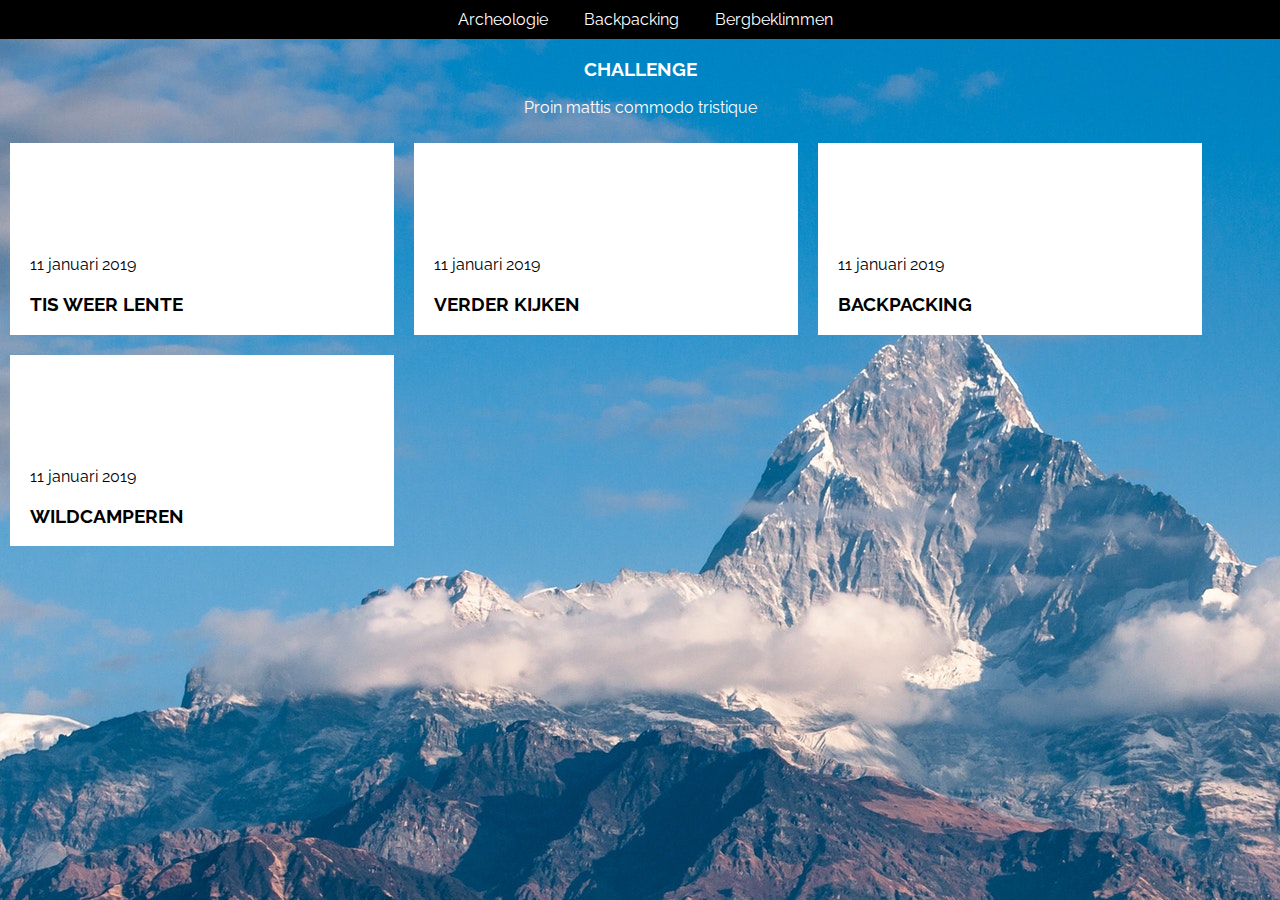
<file: index.html>
<!DOCTYPE html>
<html lang="en">
<head>
    <link rel="stylesheet" href="challenge.css">
    <link href="https://fonts.googleapis.com/css?family=Raleway:400,600" rel="stylesheet">
    <meta charset="UTF-8">
    <meta name="viewport" content="width=device-width, initial-scale=1.0">
    <title>Challenge</title>
</head>
<body>
<header>
    <nav>
        <ul>
            <li><a href="">Archeologie</a></li>
            <li><a href="backpacking.html">Backpacking</a></li>
            <li><a href="">Bergbeklimmen</a></li>
        </ul>
    </nav>
</header>
<h3 class="text"><a href="">CHALLENGE</a></h3>
<p class="text">Proin mattis commodo tristique</p>

<div id="center">
    <a href="lente.html">
        <section id="lente">
            <br><br><br><br>
            <p>11 januari 2019</p>
            <h3>TIS WEER LENTE</h3>
        </section>
    </a>
    <a href="kijken.html">
        <section id="kijken">
            <br><br><br><br>
            <p>11 januari 2019</p>
            <h3>VERDER KIJKEN</h3>
        </section>
    </a>
    <a href="backpacking.html">
        <section id="backpacking">
            <br><br><br><br>
            <p>11 januari 2019</p>
            <h3>BACKPACKING</h3>
        </section>
    </a>
    <a href="wildcamperen.html">
        <section id="wildcamperen">
            <br><br><br><br>
            <p>11 januari 2019</p>
            <h3>WILDCAMPEREN</h3>
        </section>
    </a>
</div>
<footer>
</footer>
</body>
</html>
</file>
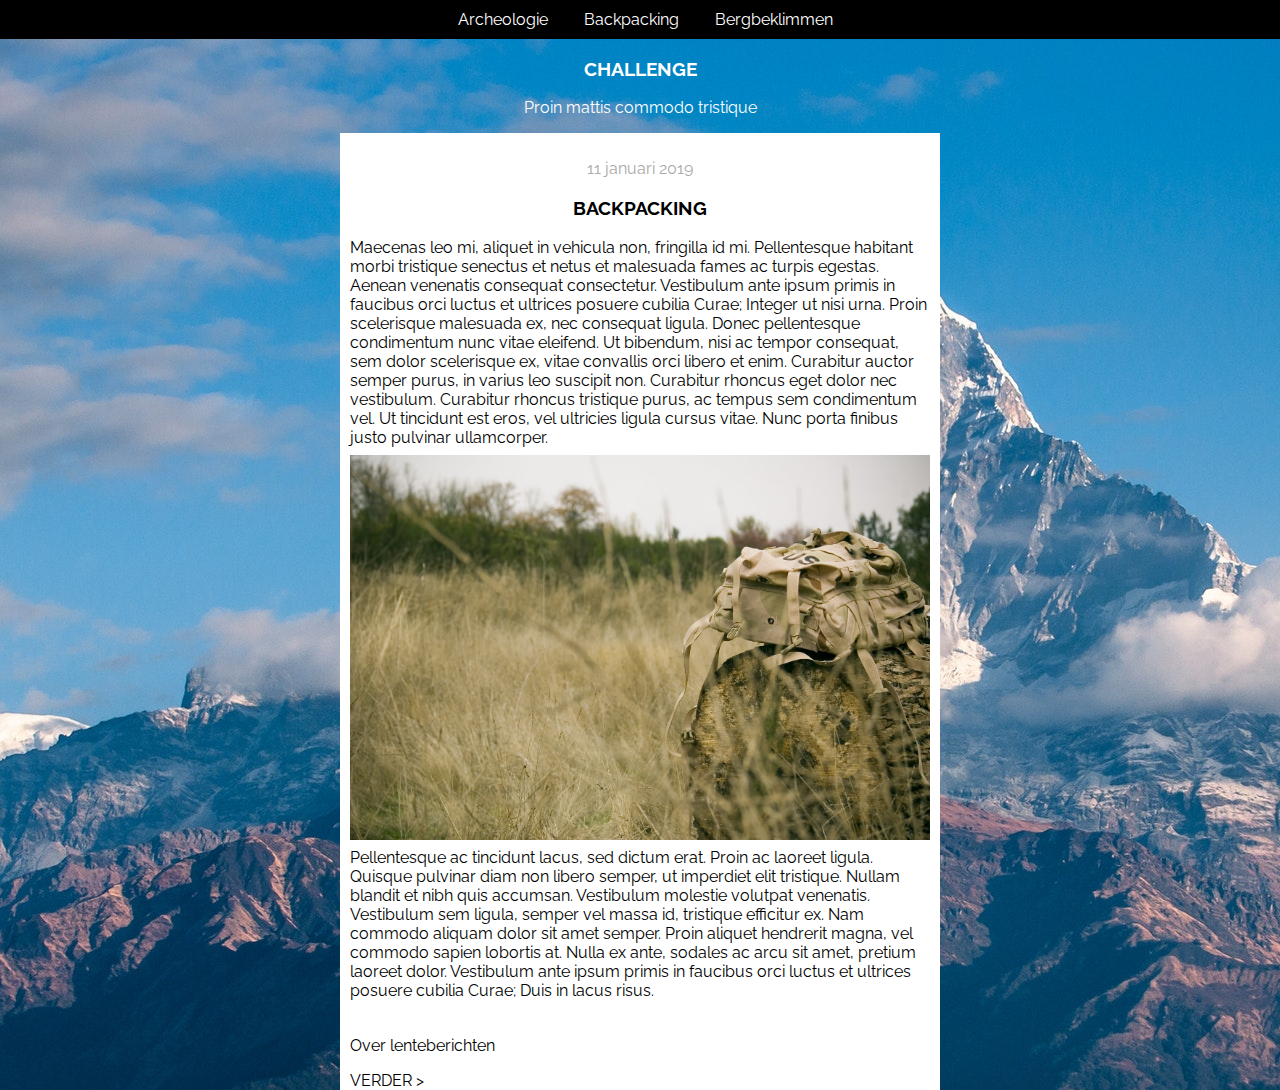
<file: backpacking.html>
<!DOCTYPE html>
<html lang="en">
<head>
    <link rel="stylesheet" href="challenge.css">
    <link href="https://fonts.googleapis.com/css?family=Raleway:400,600" rel="stylesheet">
    <meta charset="UTF-8">
    <title>Tis weer lente</title>
</head>
<body>
<header>
    <nav>
        <ul>
            <li><a href="">Archeologie</a></li>
            <li><a href="">Backpacking</a></li>
            <li><a href="">Bergbeklimmen</a></li>
        </ul>
    </nav>
</header>
<div id="wrapper">
    <h3 class="text"><a href="index.html">CHALLENGE</a></h3>
    <p class="text">Proin mattis commodo tristique</p>
    <section class="articles">
        <p class="datum">11 januari 2019</p>
        <h3 class="titel">BACKPACKING</h3>
        <article>
            Maecenas leo mi, aliquet in vehicula non, fringilla id mi. Pellentesque habitant morbi tristique senectus et
            netus et malesuada fames ac turpis egestas. Aenean venenatis consequat consectetur. Vestibulum ante ipsum
            primis
            in faucibus orci luctus et ultrices posuere cubilia Curae; Integer ut nisi urna. Proin scelerisque malesuada
            ex,
            nec consequat ligula. Donec pellentesque condimentum nunc vitae eleifend. Ut bibendum, nisi ac tempor
            consequat,
            sem dolor scelerisque ex, vitae convallis orci libero et enim. Curabitur auctor semper purus, in varius leo
            suscipit non. Curabitur rhoncus eget dolor nec vestibulum. Curabitur rhoncus tristique purus, ac tempus sem
            condimentum vel. Ut tincidunt est eros, vel ultricies ligula cursus vitae. Nunc porta finibus justo pulvinar
            ullamcorper.
        </article>
        <img src="img/backpack.jpg">
        <article>
            Pellentesque ac tincidunt lacus, sed dictum erat. Proin ac laoreet ligula. Quisque pulvinar diam non libero
            semper, ut imperdiet elit tristique. Nullam blandit et nibh quis accumsan. Vestibulum molestie volutpat
            venenatis. Vestibulum sem ligula, semper vel massa id, tristique efficitur ex. Nam commodo aliquam dolor sit
            amet semper. Proin aliquet hendrerit magna, vel commodo sapien lobortis at. Nulla ex ante, sodales ac arcu
            sit
            amet, pretium laoreet dolor. Vestibulum ante ipsum primis in faucibus orci luctus et ultrices posuere
            cubilia
            Curae; Duis in lacus risus.
        </article>
    </section>
    <footer class="eindepagina">
        <a href="">
            <p class="border">Over lenteberichten</p>
        </a>
        <a href="wildcamperen.html">
            <p>VERDER > </p>
        </a>
    </footer>
</div>
</body>
</html>
</file>
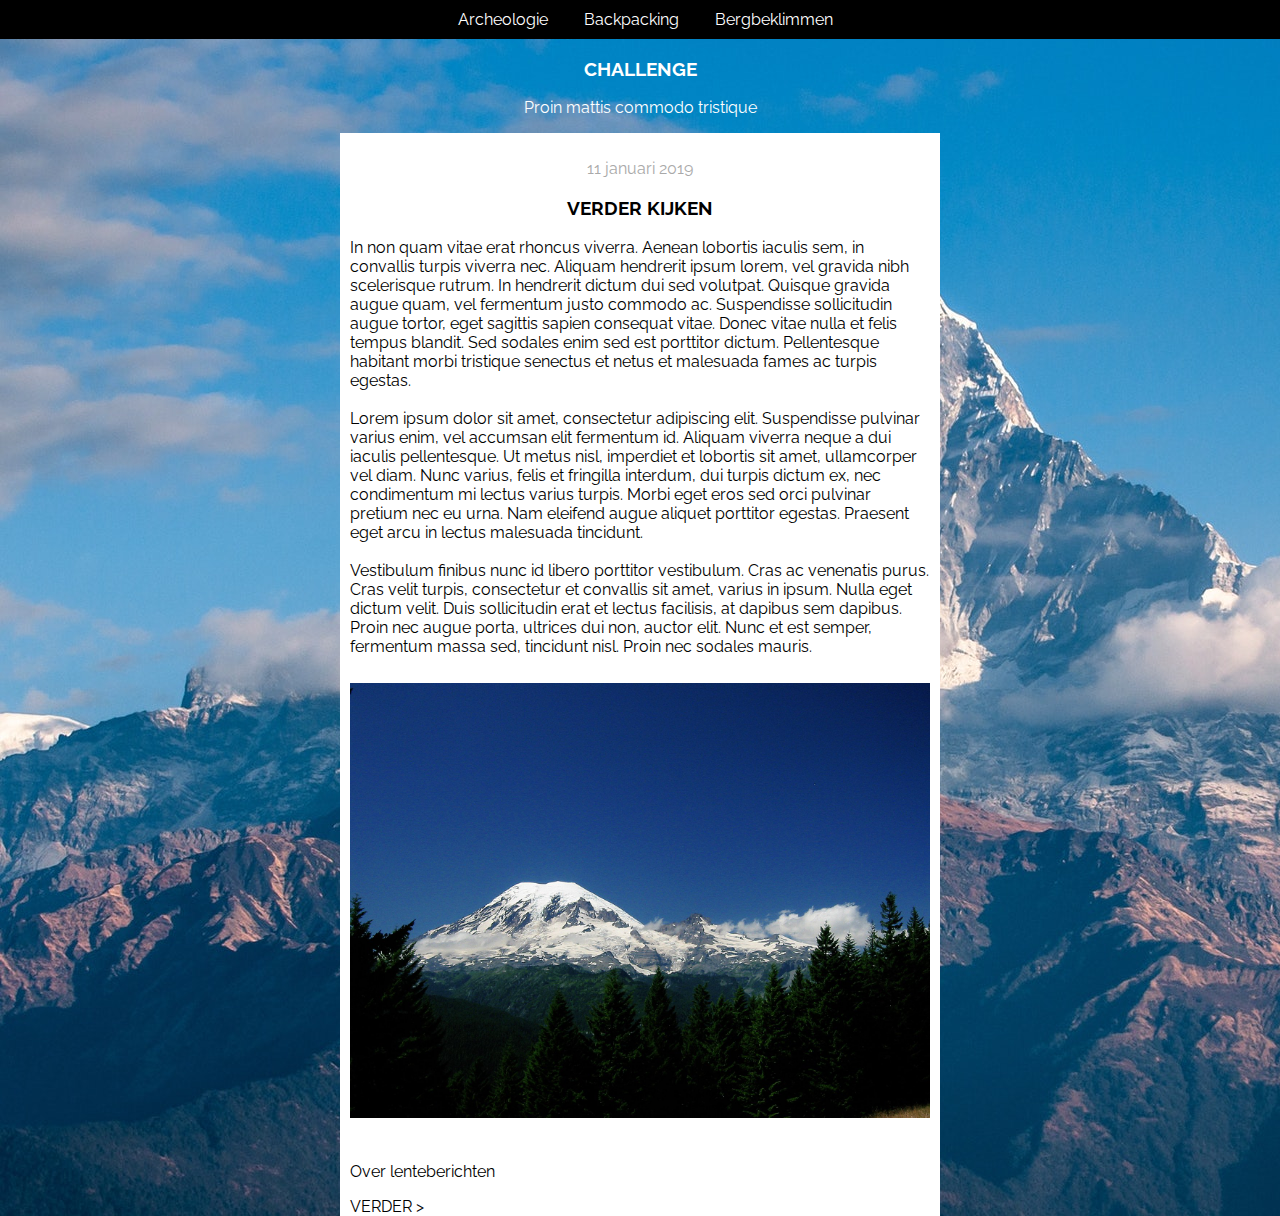
<file: kijken.html>
<!DOCTYPE html>
<html lang="en">
<head>
    <link rel="stylesheet" href="challenge.css">
    <link href="https://fonts.googleapis.com/css?family=Raleway:400,600" rel="stylesheet">
    <meta charset="UTF-8">
    <title>Tis weer lente</title>
</head>
<body>
<header>
    <nav>
        <ul>
            <li><a href="">Archeologie</a></li>
            <li><a href="">Backpacking</a></li>
            <li><a href="">Bergbeklimmen</a></li>
        </ul>
    </nav>
</header>
<div id="wrapper">
    <h3 class="text"><a href="index.html">CHALLENGE</a></h3>
    <p class="text">Proin mattis commodo tristique</p>
    <section class="articles">
        <p class="datum">11 januari 2019</p>
        <h3 class="titel">VERDER KIJKEN</h3>
        <article>
            In non quam vitae erat rhoncus viverra. Aenean lobortis iaculis sem, in convallis turpis viverra nec.
            Aliquam
            hendrerit ipsum lorem, vel gravida nibh scelerisque rutrum. In hendrerit dictum dui sed volutpat. Quisque
            gravida augue quam, vel fermentum justo commodo ac. Suspendisse sollicitudin augue tortor, eget sagittis
            sapien
            consequat vitae. Donec vitae nulla et felis tempus blandit. Sed sodales enim sed est porttitor dictum.
            Pellentesque habitant morbi tristique senectus et netus et malesuada fames ac turpis egestas.
        </article>
        <br>
        <article>
            Lorem ipsum dolor sit amet, consectetur adipiscing elit. Suspendisse pulvinar varius enim, vel accumsan elit
            fermentum id. Aliquam viverra neque a dui iaculis pellentesque. Ut metus nisl, imperdiet et lobortis sit
            amet,
            ullamcorper vel diam. Nunc varius, felis et fringilla interdum, dui turpis dictum ex, nec condimentum mi
            lectus
            varius turpis. Morbi eget eros sed orci pulvinar pretium nec eu urna. Nam eleifend augue aliquet porttitor
            egestas. Praesent eget arcu in lectus malesuada tincidunt.
        </article>
        <br>
        <article>
            Vestibulum finibus nunc id libero porttitor vestibulum. Cras ac venenatis purus. Cras velit turpis,
            consectetur
            et convallis sit amet, varius in ipsum. Nulla eget dictum velit. Duis sollicitudin erat et lectus facilisis,
            at
            dapibus sem dapibus. Proin nec augue porta, ultrices dui non, auctor elit. Nunc et est semper, fermentum
            massa
            sed, tincidunt nisl. Proin nec sodales mauris.
        </article>
        <br>
        <img src="img/sneew.jpg">

    </section>
    <footer class="eindepagina">
        <a href="">
            <p class="border">Over lenteberichten</p>
        </a>
        <a href="backpacking.html">
            <p>VERDER > </p>
        </a>
    </footer>
</div>
</body>
</html>
</file>
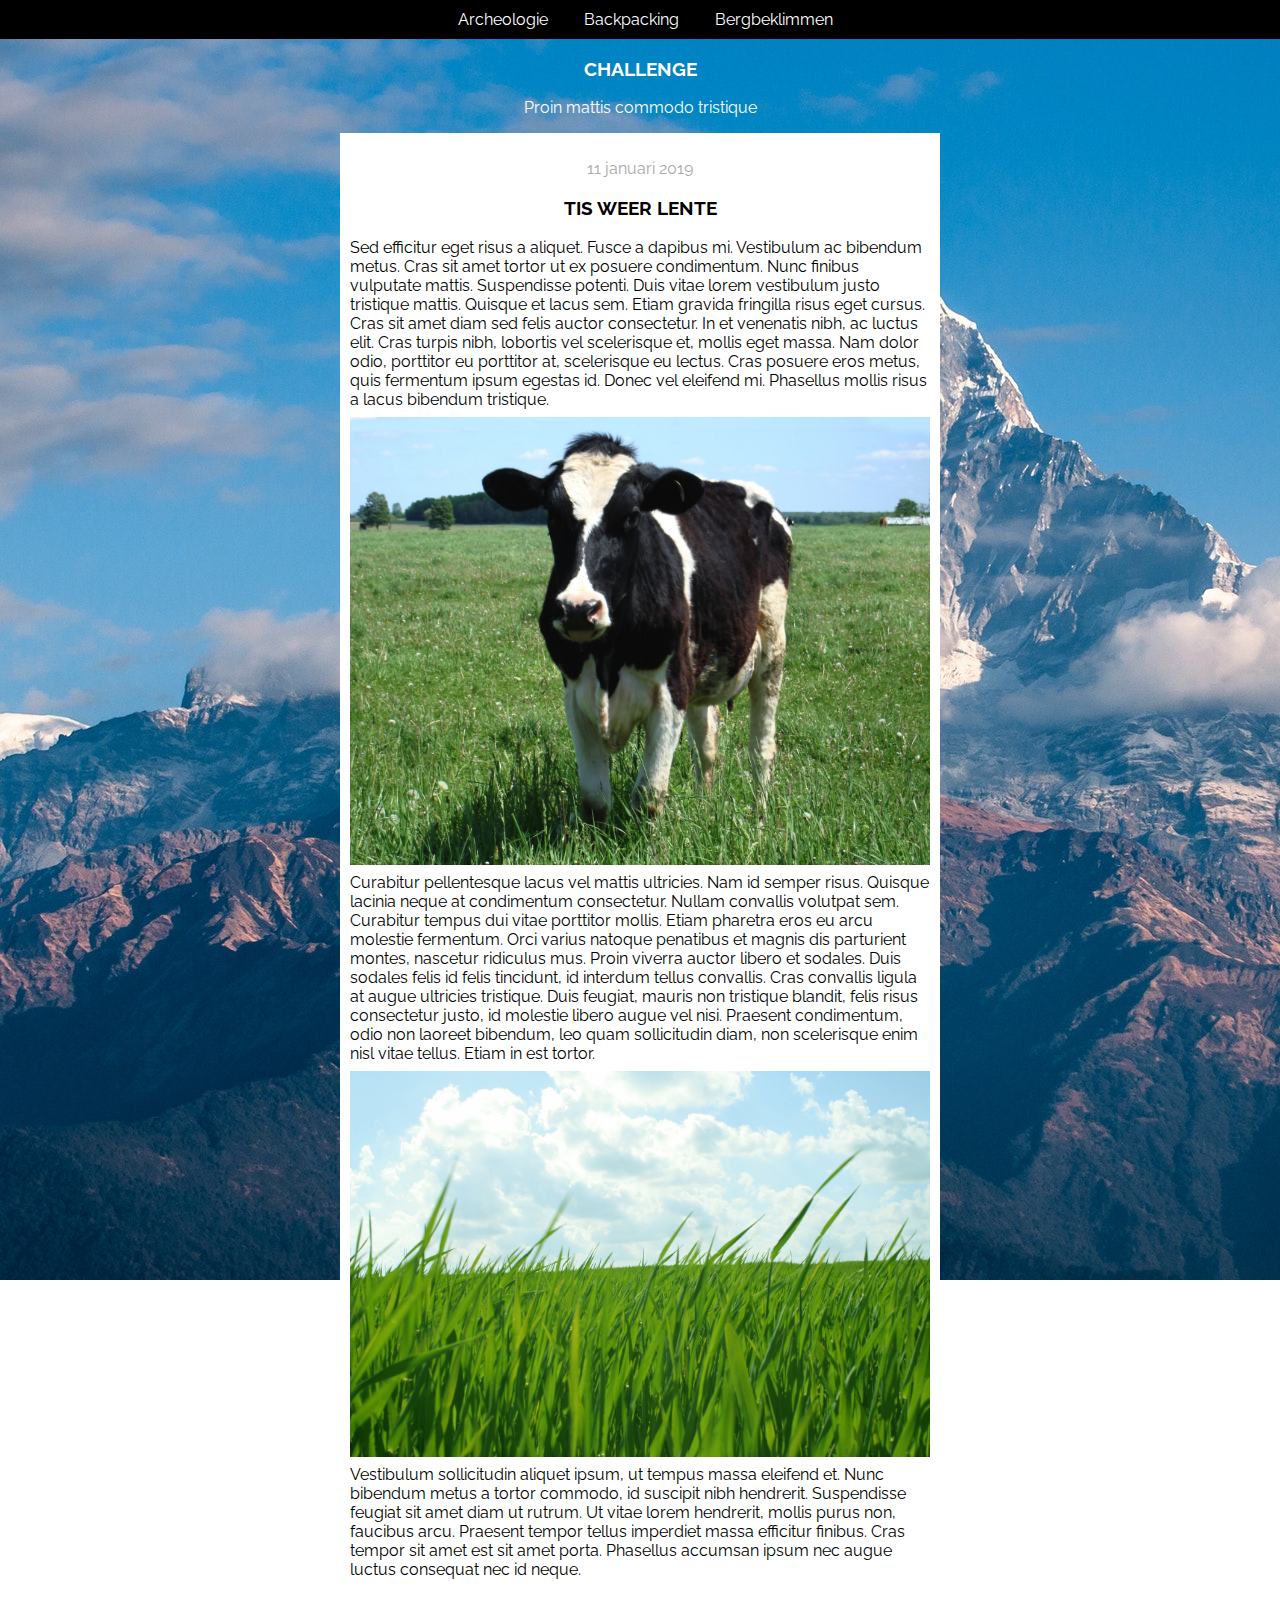
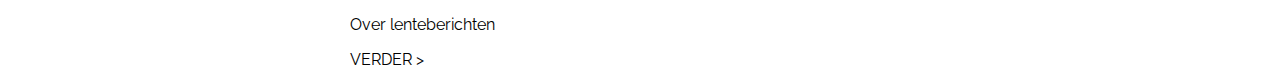
<file: lente.html>
<!DOCTYPE html>
<html lang="en">
<head>
    <link rel="stylesheet" href="challenge.css">
    <link href="https://fonts.googleapis.com/css?family=Raleway:400,600" rel="stylesheet">
    <meta charset="UTF-8">
    <title>Tis weer lente</title>
</head>
<body>
<header>
    <nav>
        <ul>
            <li><a href="">Archeologie</a></li>
            <li><a href="">Backpacking</a></li>
            <li><a href="">Bergbeklimmen</a></li>
        </ul>
    </nav>
</header>
<div id="wrapper">
    <h3 class="text"><a href="index.html">CHALLENGE</a></h3>
    <p class="text">Proin mattis commodo tristique</p>
    <section class="articles">
        <p class="datum">11 januari 2019</p>
        <h3 class="titel">TIS WEER LENTE</h3>
        <article>
            Sed efficitur eget risus a aliquet. Fusce a dapibus mi. Vestibulum ac bibendum metus. Cras sit amet tortor
            ut ex
            posuere condimentum. Nunc finibus vulputate mattis. Suspendisse potenti. Duis vitae lorem vestibulum justo
            tristique
            mattis. Quisque et lacus sem. Etiam gravida fringilla risus eget cursus. Cras sit amet diam sed felis auctor
            consectetur. In et venenatis nibh, ac luctus elit. Cras turpis nibh, lobortis vel scelerisque et, mollis
            eget
            massa.
            Nam dolor odio, porttitor eu porttitor at, scelerisque eu lectus. Cras posuere eros metus, quis fermentum
            ipsum
            egestas id. Donec vel eleifend mi. Phasellus mollis risus a lacus bibendum tristique.
        </article>
        <img src="img/cow.jpg">
        <article>
            Curabitur pellentesque lacus vel mattis ultricies. Nam id semper risus. Quisque lacinia neque at condimentum
            consectetur. Nullam convallis volutpat sem. Curabitur tempus dui vitae porttitor mollis. Etiam pharetra eros
            eu
            arcu molestie fermentum. Orci varius natoque penatibus et magnis dis parturient montes, nascetur ridiculus
            mus.
            Proin viverra auctor libero et sodales. Duis sodales felis id felis tincidunt, id interdum tellus convallis.
            Cras convallis ligula at augue ultricies tristique. Duis feugiat, mauris non tristique blandit, felis risus
            consectetur justo, id molestie libero augue vel nisi. Praesent condimentum, odio non laoreet bibendum, leo
            quam
            sollicitudin diam, non scelerisque enim nisl vitae tellus. Etiam in est tortor.
        </article>
        <img src="img/grass.jpg">
        <article>
            Vestibulum sollicitudin aliquet ipsum, ut tempus massa eleifend et. Nunc bibendum metus a tortor commodo, id
            suscipit nibh hendrerit. Suspendisse feugiat sit amet diam ut rutrum. Ut vitae lorem hendrerit, mollis purus
            non, faucibus arcu. Praesent tempor tellus imperdiet massa efficitur finibus. Cras tempor sit amet est sit
            amet
            porta. Phasellus accumsan ipsum nec augue luctus consequat nec id neque.
        </article>
    </section>
    <footer class="eindepagina">
        <a href="">
            <p class="border">Over lenteberichten</p>
        </a>
        <a href="kijken.html">
            <p>VERDER > </p>
        </a>
    </footer>
</div>
</body>
</html>
</file>
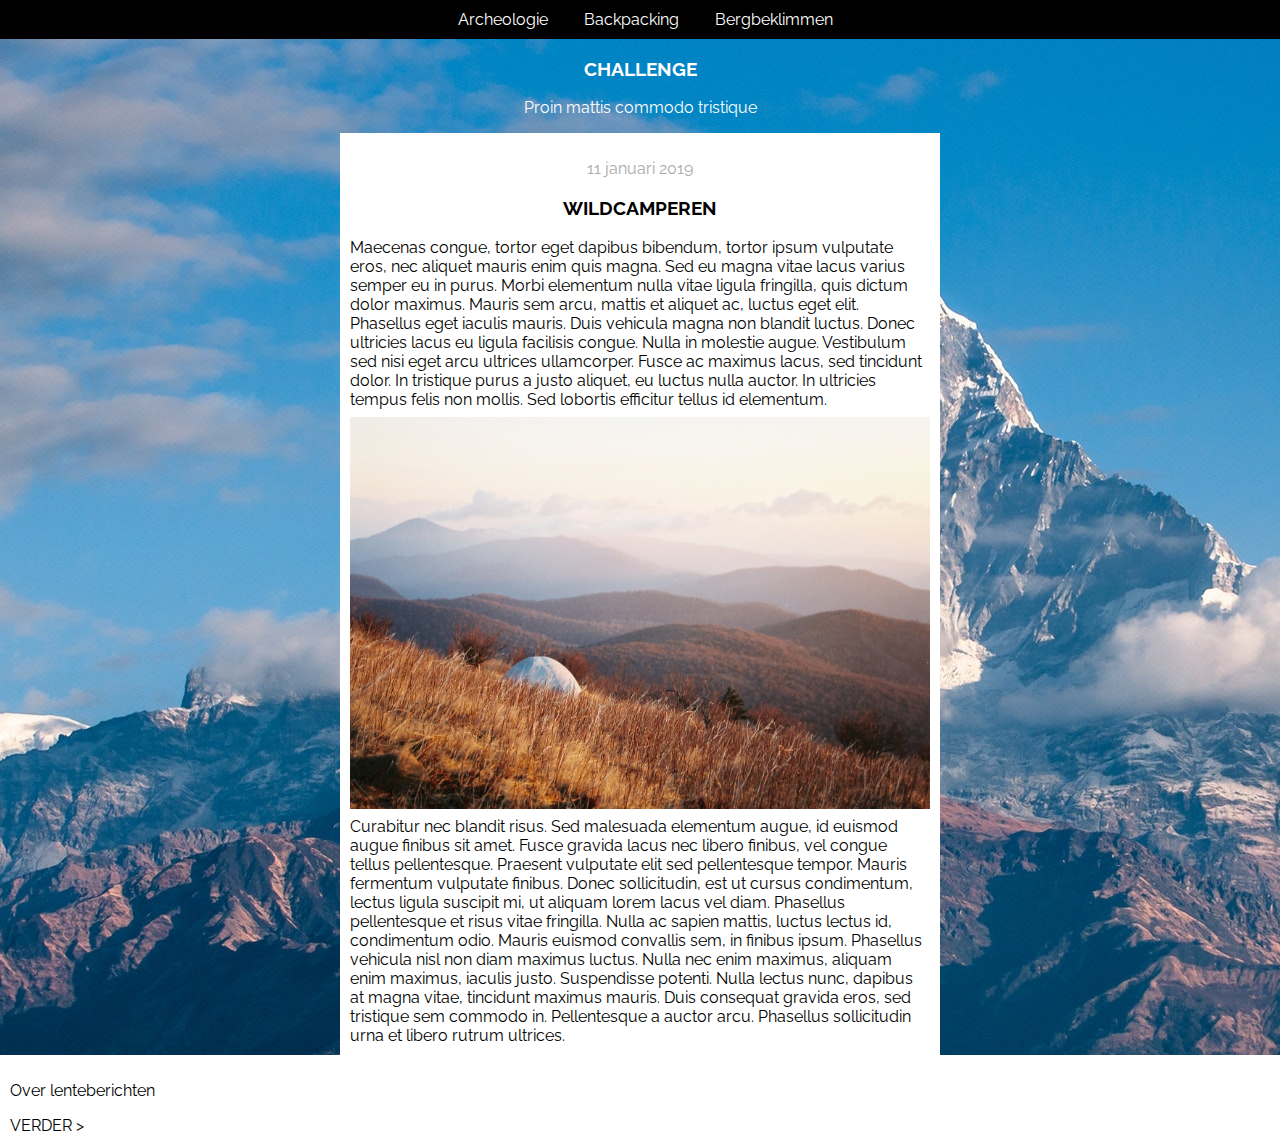
<file: wildcamperen.html>
<!DOCTYPE html>
<html lang="en">
<head>
    <link rel="stylesheet" href="challenge.css">
    <link href="https://fonts.googleapis.com/css?family=Raleway:400,600" rel="stylesheet">
    <meta charset="UTF-8">
    <title>Wildcamperen</title>
</head>
<body>
<header>
    <nav>
        <ul>
            <li><a href="">Archeologie</a></li>
            <li><a href="">Backpacking</a></li>
            <li><a href="">Bergbeklimmen</a></li>
        </ul>
    </nav>
</header>
<div id="wrapper">
    <h3 class="text"><a href="index.html">CHALLENGE</a></h3>
    <p class="text">Proin mattis commodo tristique</p>
    <section class="articles">
        <p class="datum">11 januari 2019</p>
        <h3 class="titel">WILDCAMPEREN</h3>
        <article>
            Maecenas congue, tortor eget dapibus bibendum, tortor ipsum vulputate eros, nec aliquet mauris enim quis
            magna.
            Sed eu magna vitae lacus varius semper eu in purus. Morbi elementum nulla vitae ligula fringilla, quis
            dictum
            dolor maximus. Mauris sem arcu, mattis et aliquet ac, luctus eget elit. Phasellus eget iaculis mauris. Duis
            vehicula magna non blandit luctus. Donec ultricies lacus eu ligula facilisis congue. Nulla in molestie
            augue.
            Vestibulum sed nisi eget arcu ultrices ullamcorper. Fusce ac maximus lacus, sed tincidunt dolor. In
            tristique
            purus a justo aliquet, eu luctus nulla auctor. In ultricies tempus felis non mollis. Sed lobortis efficitur
            tellus id elementum.
        </article>
        <img src="img/tent.jpg">
        <article>
            Curabitur nec blandit risus. Sed malesuada elementum augue, id euismod augue finibus sit amet. Fusce gravida
            lacus nec libero finibus, vel congue tellus pellentesque. Praesent vulputate elit sed pellentesque tempor.
            Mauris fermentum vulputate finibus. Donec sollicitudin, est ut cursus condimentum, lectus ligula suscipit
            mi, ut
            aliquam lorem lacus vel diam. Phasellus pellentesque et risus vitae fringilla. Nulla ac sapien mattis,
            luctus
            lectus id, condimentum odio. Mauris euismod convallis sem, in finibus ipsum. Phasellus vehicula nisl non
            diam
            maximus luctus. Nulla nec enim maximus, aliquam enim maximus, iaculis justo. Suspendisse potenti. Nulla
            lectus
            nunc, dapibus at magna vitae, tincidunt maximus mauris. Duis consequat gravida eros, sed tristique sem
            commodo
            in. Pellentesque a auctor arcu. Phasellus sollicitudin urna et libero rutrum ultrices.
        </article>
    </section>
</div>
</body>
<footer class="eindepagina">
    <a href="">
        <p class="border">Over lenteberichten</p>
    </a>
    <a href="">
        <p>VERDER > </p>
    </a>
</footer>
</html>
</file>
<file: challenge.css>
* {
    box-sizing: border-box;
}
body {
    background-image: url("img/mountain.jpeg");
    font-family: 'Raleway', sans-serif;
    margin: 0px;
    background-repeat: no-repeat;
}

header {
    background-color: black;
    padding:0;
    margin: 0px;
}

ul {
    padding: 0px;
    margin: 0px;
}

li {
    padding: 10px;
    padding-left: 20px;
}

li a {
    color: white;
    text-decoration: none;
    padding:1px;
}

section {
    background-color: white;
    padding: 20px;
    margin: 10px;
    padding-bottom: 1px;
}

section.articles {
    background-color: white;
    padding: 10px;
    margin: 0px;
}

.text {
    text-align: center;
    color: white;
}

.text a {
    text-decoration:none;
    color: white;
}

.titel {
    text-align: center;
}

.datum {
    text-align: center;
    color: darkgrey;
}

a {
    text-decoration: none;
    color:black;
}

footer {
    height: 80px;
}

footer.eindepagina {
    padding: 10px;
    background-color: white;
    margin: 0px;
}

img {
    width: 100%;
    height: auto;
    margin-left: auto;
    margin-right: auto;
    margin-top: 8px;
    margin-bottom:8px;
    display:block;
}


@media all and (min-width:500px) {


    li {
        display:inline-block;
    }

    header {
        text-align: center;
    }

    div#wrapper {
        width: 400px;
        margin: 0 auto;
    }
}

@media all and (min-width:500px) {

    section#lente {
        width:45%;
        float:left;
    }
    section#kijken {
        width: 45%;
        float:right;
    }
    section#backpacking {
        width: 45%;
        float: left;
    }
    section#wildcamperen {
        width: 45%;
        float: right;

    }

}

@media all and (min-width: 900px) {

    section#lente {
        width:30%;
        float:left;
    }
    section#kijken {
        width: 30%;
        float: left;
    }
    section#backpacking {
        width: 30%;
        float: left;
    }

    section#wildcamperen {
        width: 30%;
        float: left;

    }
}

@media all and (min-width: 900px) {

    div#wrapper {
        width: 600px;
        margin: 0 auto;
    }

}
</file>
